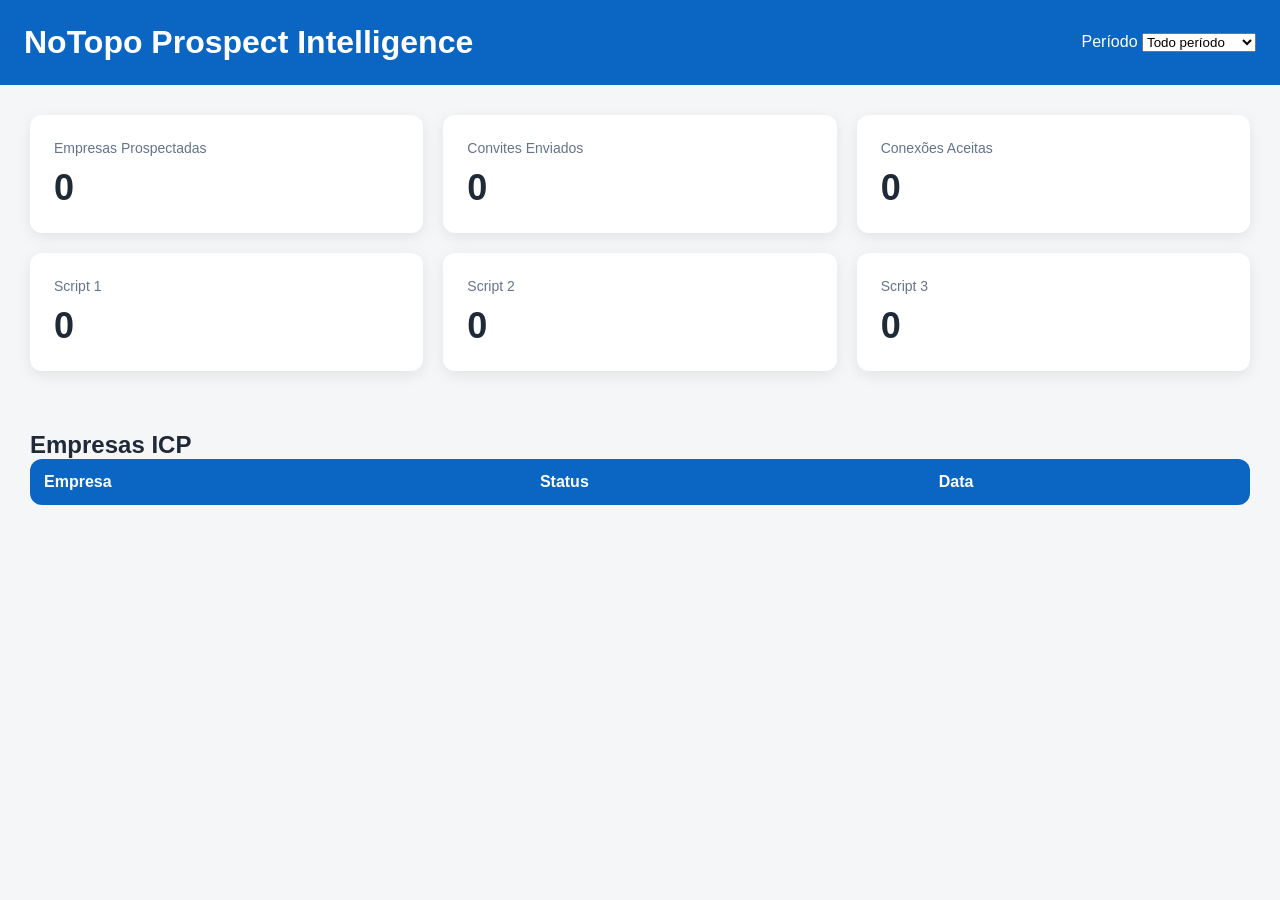
<file: dashboard/index.html>
<!DOCTYPE html>

<html lang="pt-BR">

<head>

    <meta charset="UTF-8">

    <title>NoTopo Prospect Intelligence</title>

    <link rel="stylesheet" href="dashboard.css">

</head>

<body>

    <header class="header">

        <h1>NoTopo Prospect Intelligence</h1>

        <div class="filters">

            <label>

                Período

                <select id="period-filter">

                    <option value="all">Todo período</option>

                    <option value="today">Hoje</option>

                    <option value="week">Últimos 7 dias</option>

                    <option value="month">Últimos 30 dias</option>

                </select>

            </label>

        </div>

    </header>

    <main>

        <section class="cards">

            <div class="card">

                <span>Empresas Prospectadas</span>

                <h2 id="companies-count">0</h2>

            </div>

            <div class="card">

                <span>Convites Enviados</span>

                <h2 id="invited-count">0</h2>

            </div>

            <div class="card">

                <span>Conexões Aceitas</span>

                <h2 id="connected-count">0</h2>

            </div>

            <div class="card">

                <span>Script 1</span>

                <h2 id="script1-count">0</h2>

            </div>

            <div class="card">

                <span>Script 2</span>

                <h2 id="script2-count">0</h2>

            </div>

            <div class="card">

                <span>Script 3</span>

                <h2 id="script3-count">0</h2>

            </div>

        </section>

        <section class="table-section">

            <h2>Empresas ICP</h2>

            <table>

                <thead>

                    <tr>

                        <th>Empresa</th>

                        <th>Status</th>

                        <th>Data</th>

                    </tr>

                </thead>

                <tbody id="companies-table">

                </tbody>

            </table>

        </section>

    </main>

    <script src="../extension/storage.js"></script>

    <script src="../extension/modules/companies.js"></script>

    <script src="../extension/modules/people.js"></script>

    <script src="../extension/modules/connections.js"></script>

    <script src="../extension/modules/messages.js"></script>

    <script src="dashboard.js"></script>

</body>

</html>
</file>
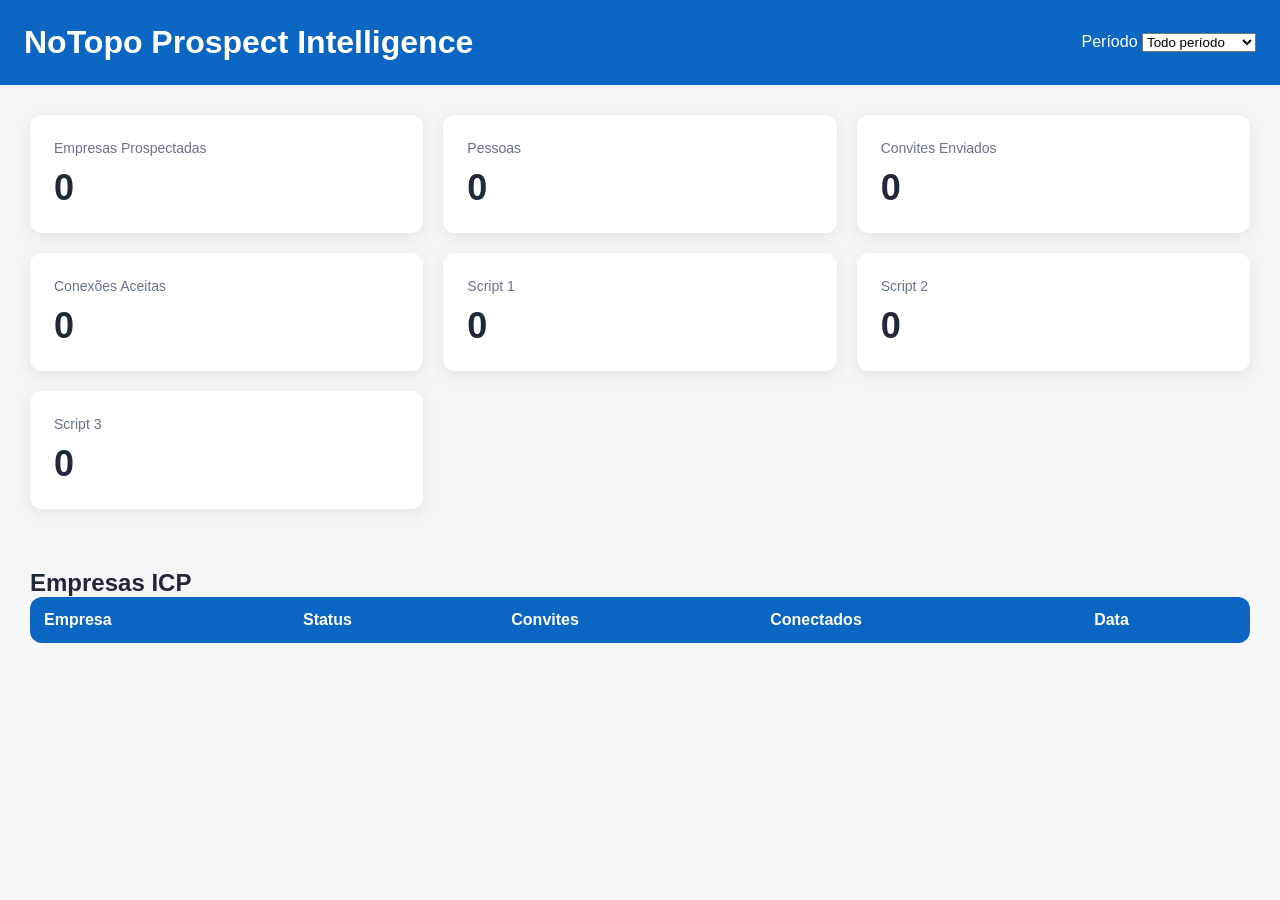
<file: extension/dashboard/index.html>
<!DOCTYPE html>

<html lang="pt-BR">

<head>

    <meta charset="UTF-8">

    <title>NoTopo Prospect Intelligence</title>

    <link rel="stylesheet" href="dashboard.css">

</head>

<body>

    <header class="header">

        <h1>NoTopo Prospect Intelligence</h1>

        <div class="filters">

            <label>

                Período

                <select id="period-filter">

                    <option value="all">Todo período</option>

                    <option value="today">Hoje</option>

                    <option value="week">Últimos 7 dias</option>

                    <option value="month">Últimos 30 dias</option>

                </select>

            </label>

        </div>

    </header>

    <main>

        <section class="cards">

            <div class="card">

                <span>Empresas Prospectadas</span>

                <h2 id="companies-count">0</h2>

            </div>

            <div class="card">

                <span>Pessoas</span>

                <h2 id="people-count">0</h2>

            </div>

            <div class="card">

                <span>Convites Enviados</span>

                <h2 id="invited-count">0</h2>

            </div>

            <div class="card">

                <span>Conexões Aceitas</span>

                <h2 id="connected-count">0</h2>

            </div>

            <div class="card">

                <span>Script 1</span>

                <h2 id="script1-count">0</h2>

            </div>

            <div class="card">

                <span>Script 2</span>

                <h2 id="script2-count">0</h2>

            </div>

            <div class="card">

                <span>Script 3</span>

                <h2 id="script3-count">0</h2>

            </div>

        </section>

        <section class="table-section">

            <h2>Empresas ICP</h2>

            <table>

                <thead>

                    <tr>

                        <th>Empresa</th>

                        <th>Status</th>

                        <th>Convites</th>

                        <th>Conectados</th>

                        <th>Data</th>

                    </tr>

                </thead>

                <tbody id="companies-table">

                </tbody>

            </table>

        </section>

    </main>

    <script src="../storage.js"></script>

    <script src="../modules/companies.js"></script>

    <script src="../modules/people.js"></script>

    <script src="../modules/connections.js"></script>

    <script src="../modules/messages.js"></script>

    <script src="dashboard.js"></script>

</body>

</html>
</file>
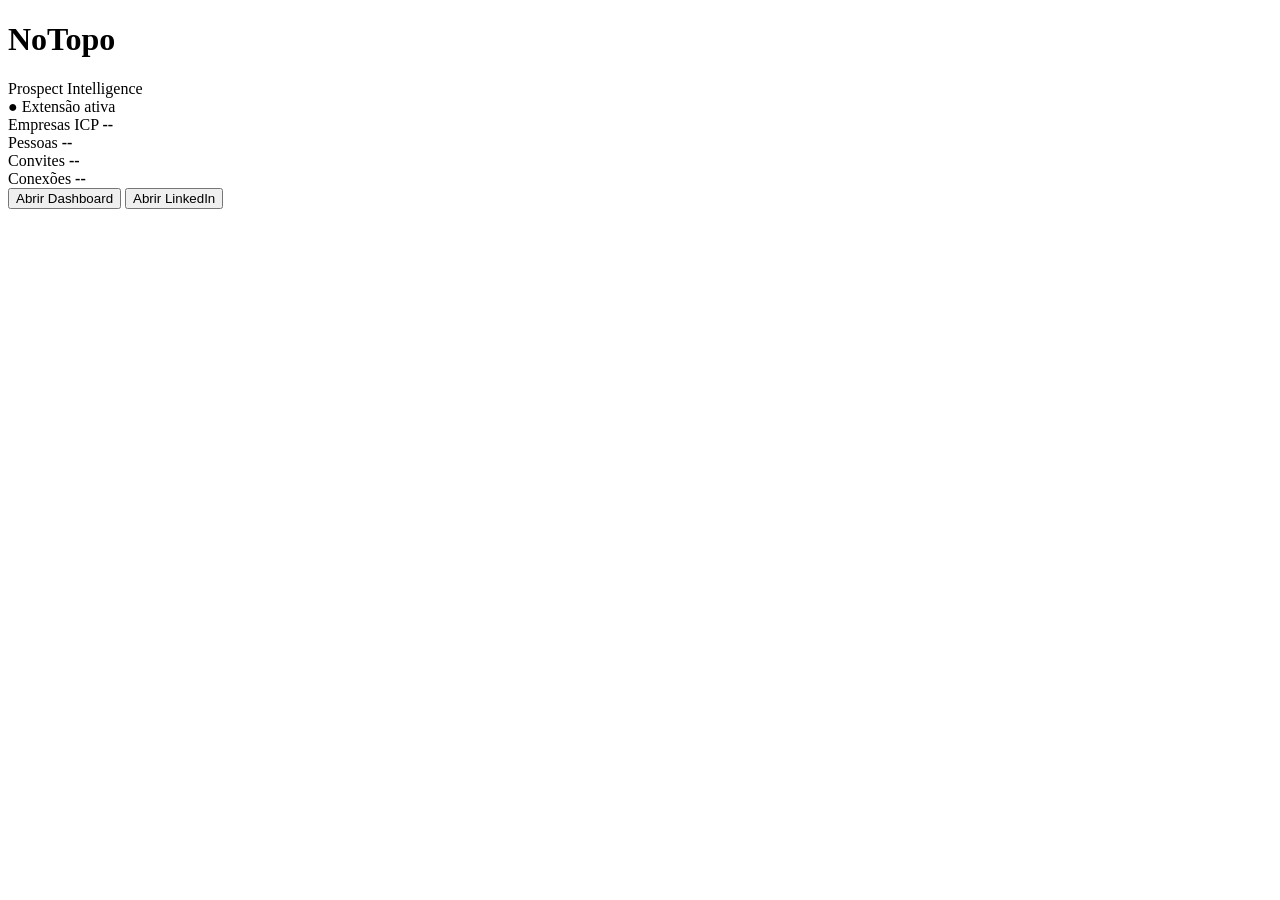
<file: extension/popup.html>
<!DOCTYPE html>

<html lang="pt-BR">

<head>

    <meta charset="UTF-8">

    <meta name="viewport" content="width=device-width, initial-scale=1.0">

    <title>NoTopo Prospect Intelligence</title>

    <link rel="stylesheet" href="style.css">

</head>

<body>

    <main class="popup">

        <header class="popup-header">

            <h1>NoTopo</h1>

            <span class="popup-version">

                Prospect Intelligence

            </span>

        </header>

        <section class="popup-status">

            <div class="status-online">

                ● Extensão ativa

            </div>

        </section>

        <section class="popup-summary">

            <div class="summary-item">

                <span>Empresas ICP</span>

                <strong id="popup-companies">

                    --

                </strong>

            </div>

            <div class="summary-item">

                <span>Pessoas</span>

                <strong id="popup-people">

                    --

                </strong>

            </div>

            <div class="summary-item">

                <span>Convites</span>

                <strong id="popup-connections">

                    --

                </strong>

            </div>

            <div class="summary-item">

                <span>Conexões</span>

                <strong id="popup-accepted">

                    --

                </strong>

            </div>

        </section>

        <section class="popup-actions">

            <button id="open-dashboard">

                Abrir Dashboard

            </button>

            <button id="open-linkedin">

                Abrir LinkedIn

            </button>

        </section>

    </main>

    <script src="storage.js"></script>

    <script src="modules/companies.js"></script>

    <script src="modules/people.js"></script>

    <script src="modules/connections.js"></script>

    <script src="popup.js"></script>

</body>

</html>
</file>
<file: dashboard/dashboard.css>
*{

    margin:0;

    padding:0;

    box-sizing:border-box;

    font-family:Arial,Helvetica,sans-serif;

}

body{

    background:#f4f6f8;

    color:#1f2937;

}

.header{

    background:#0A66C2;

    color:#fff;

    padding:24px;

    display:flex;

    justify-content:space-between;

    align-items:center;

}

.filters{

    display:flex;

    gap:16px;

}

.cards{

    display:grid;

    grid-template-columns:repeat(3,1fr);

    gap:20px;

    padding:30px;

}

.card{

    background:#fff;

    border-radius:12px;

    padding:24px;

    box-shadow:0 4px 15px rgba(0,0,0,.08);

}

.card span{

    color:#64748b;

    font-size:14px;

}

.card h2{

    margin-top:10px;

    font-size:36px;

}

.table-section{

    padding:30px;

}

table{

    width:100%;

    border-collapse:collapse;

    background:#fff;

    border-radius:12px;

    overflow:hidden;

}

th{

    background:#0A66C2;

    color:#fff;

    text-align:left;

    padding:14px;

}

td{

    padding:14px;

    border-bottom:1px solid #ececec;

}

tr:hover{

    background:#f7f9fb;

}
</file>
<file: extension/dashboard/dashboard.css>
*{

    margin:0;

    padding:0;

    box-sizing:border-box;

    font-family:Arial,Helvetica,sans-serif;

}

body{

    background:#f4f6f8;

    color:#1f2937;

}

.header{

    background:#0A66C2;

    color:#fff;

    padding:24px;

    display:flex;

    justify-content:space-between;

    align-items:center;

}

.filters{

    display:flex;

    gap:16px;

}

.cards{

    display:grid;

    grid-template-columns:repeat(3,1fr);

    gap:20px;

    padding:30px;

}

.card{

    background:#fff;

    border-radius:12px;

    padding:24px;

    box-shadow:0 4px 15px rgba(0,0,0,.08);

}

.card span{

    color:#64748b;

    font-size:14px;

}

.card h2{

    margin-top:10px;

    font-size:36px;

}

.table-section{

    padding:30px;

}

table{

    width:100%;

    border-collapse:collapse;

    background:#fff;

    border-radius:12px;

    overflow:hidden;

}

th{

    background:#0A66C2;

    color:#fff;

    text-align:left;

    padding:14px;

}

td{

    padding:14px;

    border-bottom:1px solid #ececec;

}

tr:hover{

    background:#f7f9fb;

}
</file>
<file: extension/style.css>
/*
==========================================================
NoTopo Prospect Intelligence
Global Styles
==========================================================
*/

#notopo-panel{

    position:fixed;

    top:120px;

    right:20px;

    width:300px;

    background:#ffffff;

    border:1px solid #d9dee8;

    border-radius:12px;

    box-shadow:0 8px 25px rgba(0,0,0,.15);

    z-index:999999;

    overflow:hidden;

    font-family:Arial,Helvetica,sans-serif;

    color:#1f2937;

}

/* ===================================================== */

#notopo-panel *{

    box-sizing:border-box;

}

/* ===================================================== */

.notopo-header{

    background:#0A66C2;

    color:#ffffff;

    padding:14px 18px;

}

.notopo-header h2{

    margin:0;

    font-size:18px;

    font-weight:600;

}

/* ===================================================== */

.notopo-section{

    padding:14px 18px;

    border-bottom:1px solid #eceff4;

}

.notopo-section strong{

    display:block;

    margin-bottom:6px;

    color:#475569;

    font-size:13px;

    font-weight:600;

}

/* ===================================================== */

#notopo-page{

    font-size:14px;

    font-weight:500;

}

/* ===================================================== */

#notopo-company{

    word-break:break-word;

    line-height:1.5;

    font-size:14px;

}

#notopo-company small{

    display:block;

    margin-top:6px;

    color:#64748b;

}

/* ===================================================== */

.notopo-actions{

    display:flex;

    gap:10px;

    padding:18px;

}

/* ===================================================== */

.notopo-actions button{

    flex:1;

    border:none;

    border-radius:8px;

    padding:10px;

    cursor:pointer;

    font-size:13px;

    font-weight:600;

    transition:.2s;

}

/* ===================================================== */

#notopo-icp{

    background:#16a34a;

    color:#ffffff;

}

#notopo-icp:hover{

    background:#15803d;

}

/* ===================================================== */

#notopo-not-icp{

    background:#dc2626;

    color:#ffffff;

}

#notopo-not-icp:hover{

    background:#b91c1c;

}

/* ===================================================== */

#notopo-status{

    min-height:22px;

    padding:0 18px 18px;

    font-size:13px;

    font-weight:600;

}

/* ===================================================== */

.notopo-success{

    color:#15803d;

}

.notopo-error{

    color:#b91c1c;

}

.notopo-info{

    color:#0A66C2;

}

/* ===================================================== */

@media(max-width:1200px){

    #notopo-panel{

        width:270px;

        right:10px;

    }

}
</file>
